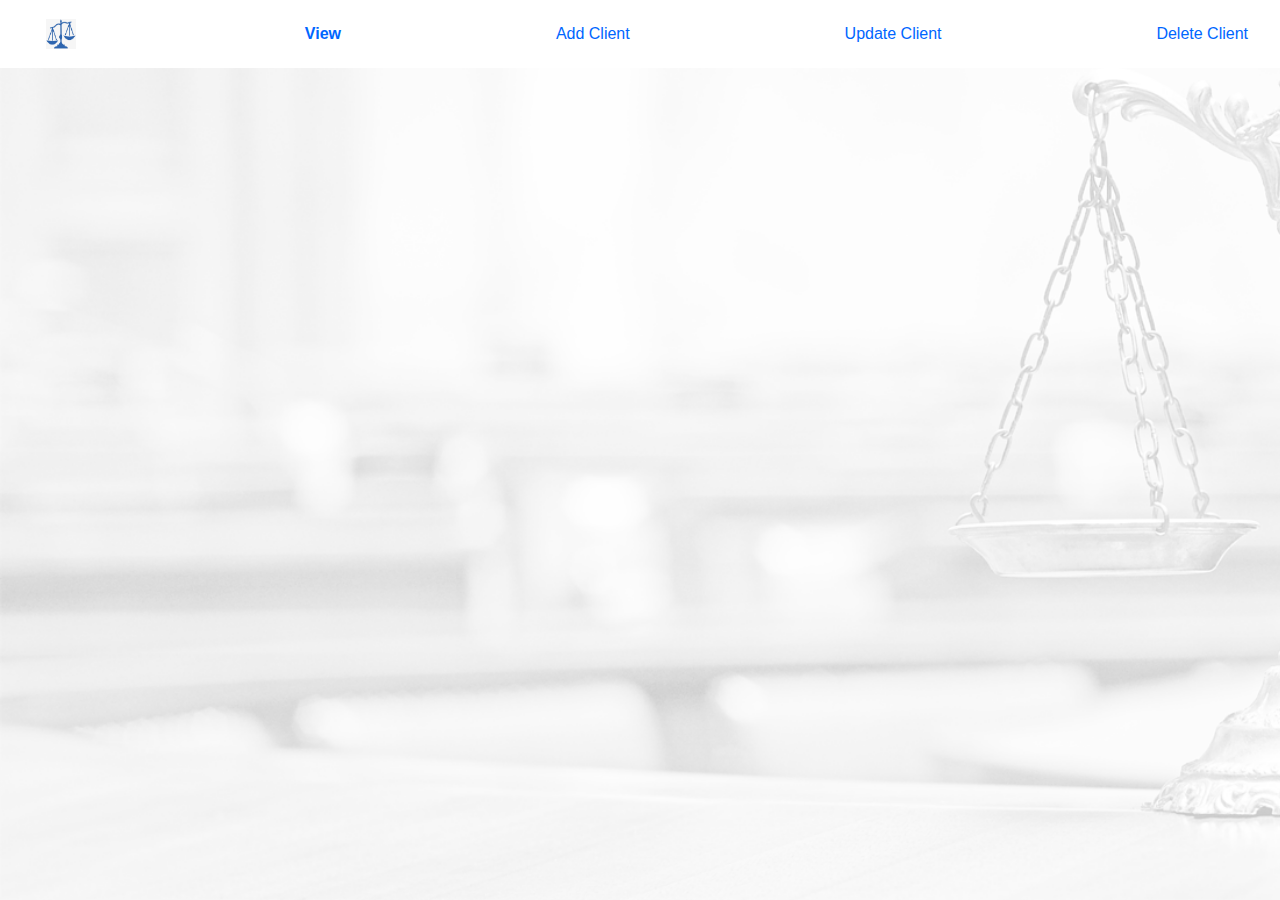
<file: index.html>
<!DOCTYPE html>
<html>
	<head>
		<meta charset="utf-8">
		<meta name="viewport" conent="width=device-width, initial-scale=1">
		<title>Justice Service</title>
		<link rel = "icon" href = "css/Img/download.png" type = "image/x-icon">

		<script type="text/javascript" src="http://code.jquery.com/jquery-3.6.0.min.js"></script>
		<link rel="stylesheet" href="https://maxcdn.bootstrapcdn.com/bootstrap/4.0.0/css/bootstrap.min.css">
  <script src="https://maxcdn.bootstrapcdn.com/bootstrap/4.0.0/js/bootstrap.min.js"></script>
		<link rel = "stylesheet" type="text/css" href="css/home.css" />
		<script type="text/javascript" src="js/home.js"></script>
		
		 
	</head>
	<body onload="GetClients()">
			<div class="navbar">
				<span><img src = "css/Img/download.png" style = "width:30px;height:30px;"></span>
				<a href="index.html"><b>View</b></a>
				<a href="insert.html">Add Client</a>
				<a href="edit.html">Update Client</a>
				<a href="remove.html">Delete Client</a>
            </div>
			<p id="showData"></p>

		

	</body>
</html>
</file>
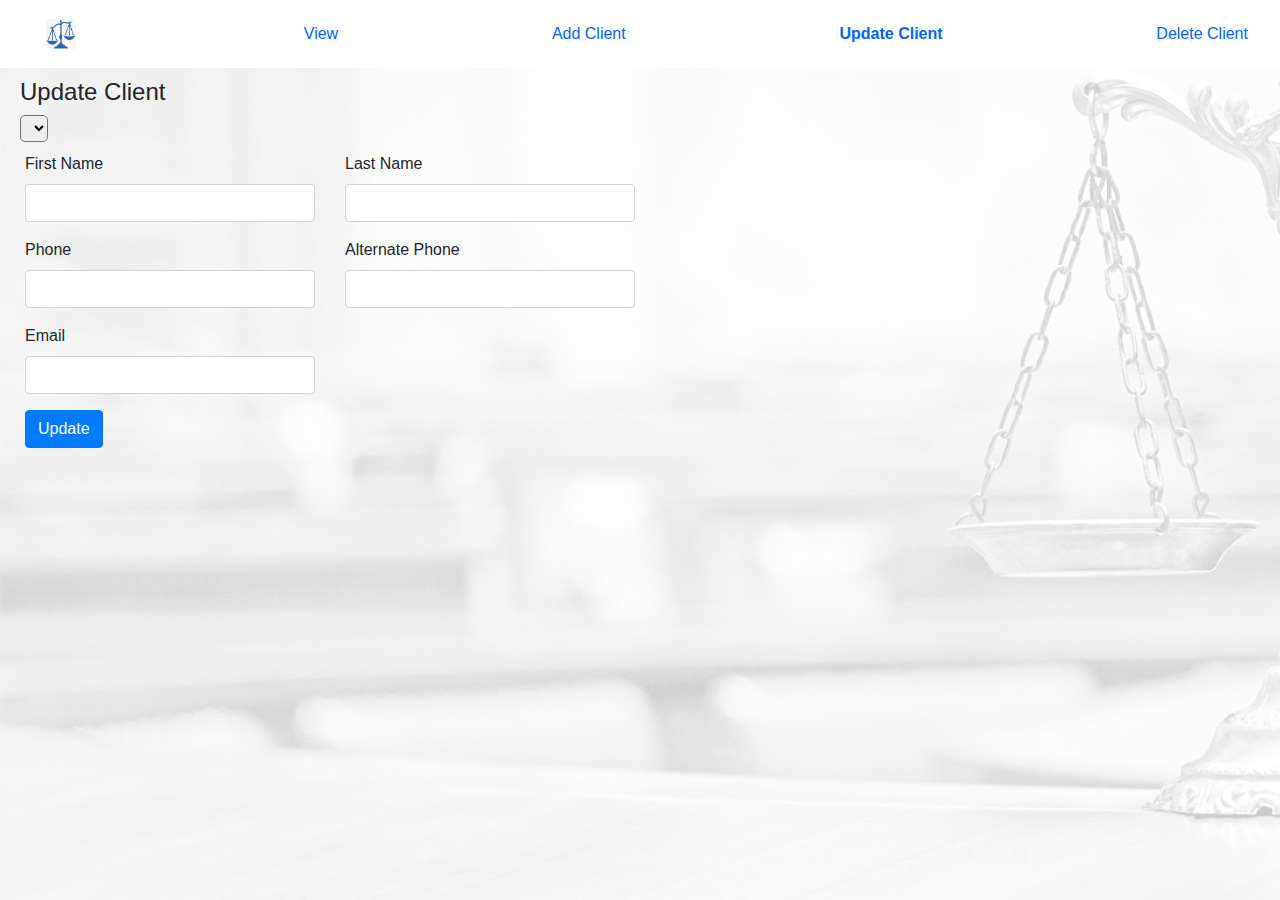
<file: edit.html>
<!DOCTYPE html>
<html>
	<head>
		<meta charset="utf-8">
		<meta name="viewport" conent="width=device-width, initial-scale=1">
		<title>Justice Service</title>
		<link rel = "icon" href = "css/Img/download.png" type = "image/x-icon">

		<script type="text/javascript" src="http://code.jquery.com/jquery-3.6.0.min.js"></script>
		<link rel="stylesheet" href="https://maxcdn.bootstrapcdn.com/bootstrap/4.5.2/css/bootstrap.min.css">
		<script src="https://cdnjs.cloudflare.com/ajax/libs/popper.js/1.16.0/umd/popper.min.js"></script>
  <script src="https://maxcdn.bootstrapcdn.com/bootstrap/4.5.2/js/bootstrap.min.js"></script>
		<link rel = "stylesheet" type="text/css" href="css/home.css" />
		<link rel = "stylesheet" type="text/css" href="css/insert.css" />
		<link rel = "stylesheet" type="text/css" href="css/update.css" />
		<script type="text/javascript" src="js/update.js"></script>

		 
	</head>
	<body onload="SelectClients()">
			<div class="navbar">
				<span><img src = "css/Img/download.png" style = "width:30px;height:30px;"></span>
				<a href="index.html">View</a>
				<a href="insert.html">Add Client</a>
				<a href="edit.html"><b>Update Client</b></a>
				<a href="remove.html">Delete Client</a>
            </div>
			<h4 style="margin-left: 20px; margin-top: 10px;">Update Client</h4>

			<select id = "ClientSelect" class = "SelectC" onchange="GetClients()">
			  </select>

			<div class="row" style="margin-left: 10px; margin-top: 10px; width: 50%;">

				<div class="col-sm-6">
					<div class="panel panel-primary">
						<div class="panel-body">
							<div class="form-group">
								<label>First Name</label>
								<input type="text" id="fname" class="form-control" />
							</div>
							<div class="form-group">
								<label>Phone</label>
								<input type="text" id="phone" class="form-control" />
							</div>
							<div class="form-group">
								<label for="url">Email</label>
								<input type="email" id="email" class="form-control" />
							</div>
							<button type="button" id="updateButton" class="btn btn-primary" onclick="EditClient();">
								Update
							</button>
						</div>
						
					</div>
				</div>

				<div class="col-sm-6">
					<div class="panel panel-primary">
						<div class="panel-heading">
							
						</div>
						<div class="panel-body">
							<div class="form-group">
								<label>Last Name</label>
								<input type="text" id="lname" class="form-control" />
							</div>
							<div class="form-group">
								<label>Alternate Phone</label>
								<input type="text" id="aphone" class="form-control" />
							</div>
						</div>
						
					</div>
				</div>





			</div>

			<div id="snackbar"></div>

	</body>
</html>
</file>
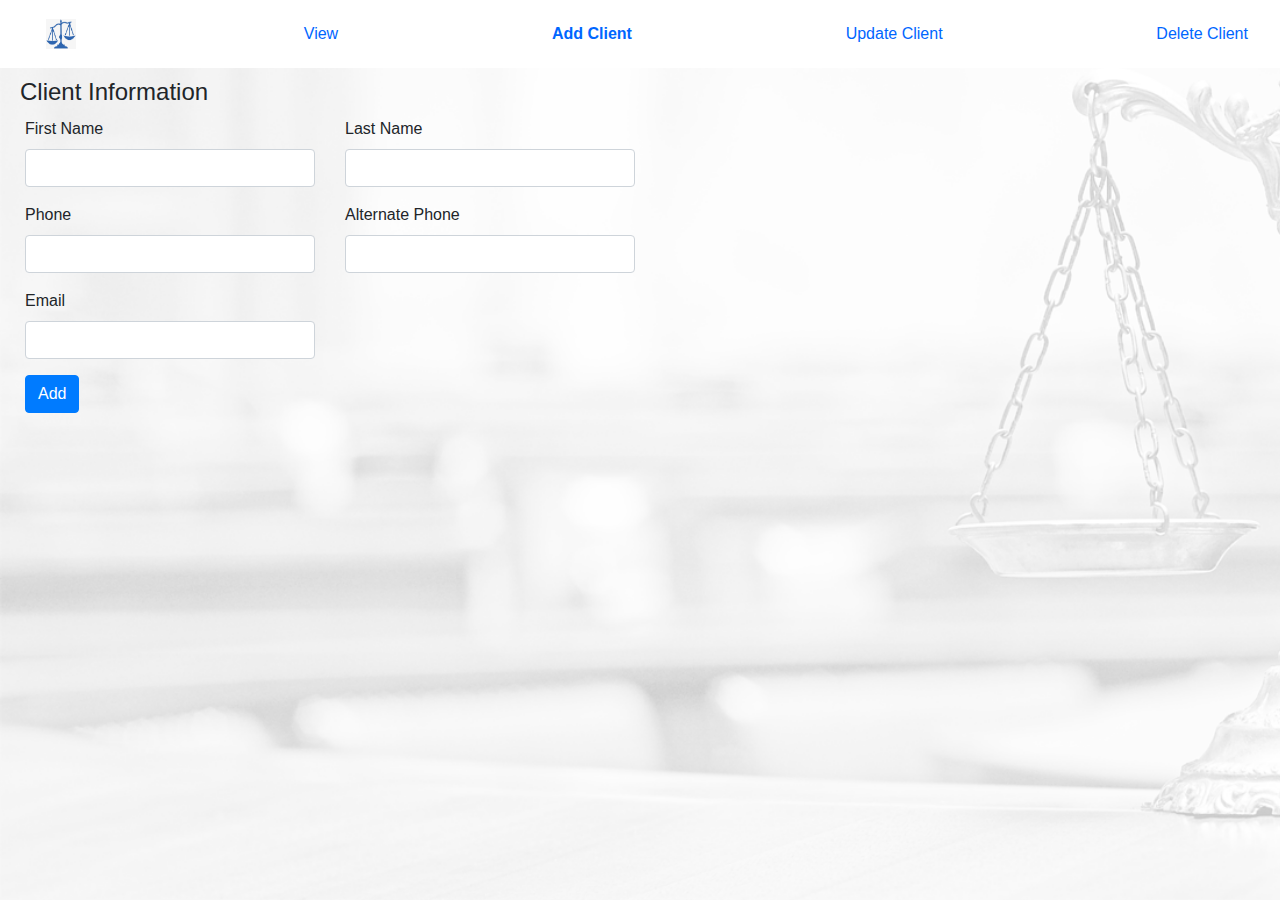
<file: insert.html>
<!DOCTYPE html>
<html>
	<head>
		<meta charset="utf-8">
		<meta name="viewport" conent="width=device-width, initial-scale=1">
		<title>Justice Service</title>
		<link rel = "icon" href = "css/Img/download.png" type = "image/x-icon">

		<script type="text/javascript" src="http://code.jquery.com/jquery-3.6.0.min.js"></script>
		<link rel="stylesheet" href="https://maxcdn.bootstrapcdn.com/bootstrap/4.0.0/css/bootstrap.min.css">
  <script src="https://maxcdn.bootstrapcdn.com/bootstrap/4.0.0/js/bootstrap.min.js"></script>
		<link rel = "stylesheet" type="text/css" href="css/home.css" />
		<link rel = "stylesheet" type="text/css" href="css/insert.css" />
		<script type="text/javascript" src="js/insert.js"></script>
		 
	</head>
	<body>
			<div class="navbar">
				<span><img src = "css/Img/download.png" style = "width:30px;height:30px;"></span>
				<a href="index.html">View</a>
					<a href="insert.html"><b>Add Client</b></a>
				<a href="edit.html">Update Client</a>
				<a href="remove.html">Delete Client</a>
            </div>
			
			<h4 style="margin-left: 20px; margin-top: 10px;">Client Information</h4>
			<div class="row" style="margin-left: 10px; margin-top: 10px; width: 50%;">
				
				<div class="col-sm-6">
					<div class="panel panel-primary">
						<div class="panel-body">
							<div class="form-group">
								<label>First Name</label>
								<input type="text" id="fname" class="form-control" />
							</div>
							<div class="form-group">
								<label>Phone</label>
								<input type="text" id="phone" class="form-control" />
							</div>
							<div class="form-group">
								<label for="url">Email</label>
								<input type="email" id="email" class="form-control" />
							</div>
							<button type="button" id="updateButton" class="btn btn-primary" onclick="AddClient();">
								Add
							</button>
						</div>
						
					</div>
				</div>

				<div class="col-sm-6">
					<div class="panel panel-primary">
						<div class="panel-heading">
							
						</div>
						<div class="panel-body">
							<div class="form-group">
								<label>Last Name</label>
								<input type="text" id="lname" class="form-control" />
							</div>
							<div class="form-group">
								<label>Alternate Phone</label>
								<input type="text" id="aphone" class="form-control" />
							</div>
						</div>
						
					</div>
				</div>





			</div>

			<div id="snackbar"></div>

	</body>
</html>
</file>
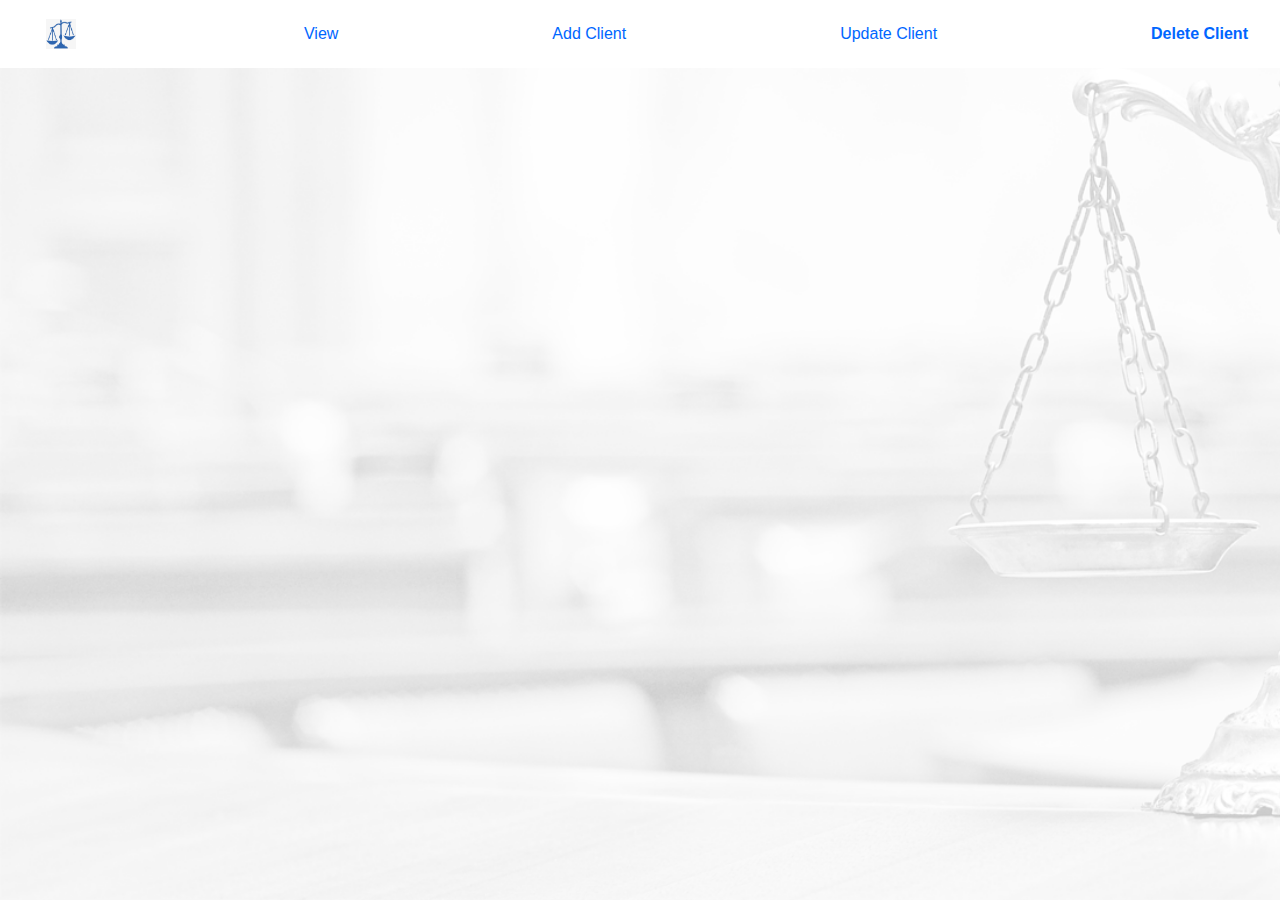
<file: remove.html>
<!DOCTYPE html>
<html>
	<head>
		<meta charset="utf-8">
		<meta name="viewport" conent="width=device-width, initial-scale=1">
		<title>Justice Service</title>
		<link rel = "icon" href = "css/Img/download.png" type = "image/x-icon">

		<script type="text/javascript" src="http://code.jquery.com/jquery-3.6.0.min.js"></script>
		<link rel="stylesheet" href="https://maxcdn.bootstrapcdn.com/bootstrap/4.0.0/css/bootstrap.min.css">
  <script src="https://maxcdn.bootstrapcdn.com/bootstrap/4.0.0/js/bootstrap.min.js"></script>
		<link rel = "stylesheet" type="text/css" href="css/home.css" />
		<link rel = "stylesheet" type="text/css" href="css/insert.css" />
		<script type="text/javascript" src="js/remove.js"></script>
		 
	</head>
	<body onload="GetClients()">
			<div class="navbar">
				<span><img src = "css/Img/download.png" style = "width:30px;height:30px;"></span>
				<a href="index.html">View</a>
				<a href="insert.html">Add Client</a>
				<a href="edit.html">Update Client</a>
				<a href="remove.html"><b>Delete Client</b></a>
            </div>

			<p id="showData"></p>

			<div id="snackbar"></div>

		

	</body>
</html>
</file>
<file: css/home.css>
html, body{
	font-family: Arial, Helvetica, sans-serif;
	padding: 0px ;
	margin: 0px ;
	background-image: url("Img/background.jpg");
	background-size: cover;
	height: 100%;
}

.navbar {
  overflow: hidden;
  background-color: #fff; 
  justify-content: 0;
}

.navbar span{
  float: left;
  padding: 6px 30px;
}

.navbar a {
  float: left;
  font-size: 16px;
  color: rgb(0, 102, 255);
  text-align: center;
  padding: 14px 16px;
  text-decoration: none;
}

.navbar a:hover {
  background-color: rgb(0, 102, 255);
  color: white;
}

.center {
  display: block;
  margin-left: auto;
  margin-right: auto;
  margin-top: 10%;
  width: 90%;
}

.grid-container {
  display: grid;
  grid-column-gap: 10px;
  grid-template-columns: 50% 50%;
  padding: 10px;
  height: 100px;
}

.grid-item {
  padding: 20px;
  font-size: 30px;
  text-align: center;
}

.grid-item h1{
  padding-top: 10%;
}
</file>
<file: css/insert.css>
#snackbar {
  visibility: hidden;
  min-width: 250px;
  margin-left: -125px;
  background-color: #333;
  color: #fff;
  text-align: center;
  border-radius: 2px;
  padding: 16px;
  position: fixed;
  z-index: 1;
  left: 50%;
  bottom: 30px;
  font-size: 17px;
}

#snackbar.show {
  visibility: visible;
  -webkit-animation: fadein 0.5s, fadeout 0.5s 2.5s;
  animation: fadein 0.5s, fadeout 0.5s 2.5s;
}

@-webkit-keyframes fadein {
  from {bottom: 0; opacity: 0;} 
  to {bottom: 30px; opacity: 1;}
}

@keyframes fadein {
  from {bottom: 0; opacity: 0;}
  to {bottom: 30px; opacity: 1;}
}

@-webkit-keyframes fadeout {
  from {bottom: 30px; opacity: 1;} 
  to {bottom: 0; opacity: 0;}
}

@keyframes fadeout {
  from {bottom: 30px; opacity: 1;}
  to {bottom: 0; opacity: 0;}
}
</file>
<file: css/update.css>
.SelectC{
    padding: 3px 3px;
    border-radius: 5px;
    margin-left: 20px;
}
</file>
